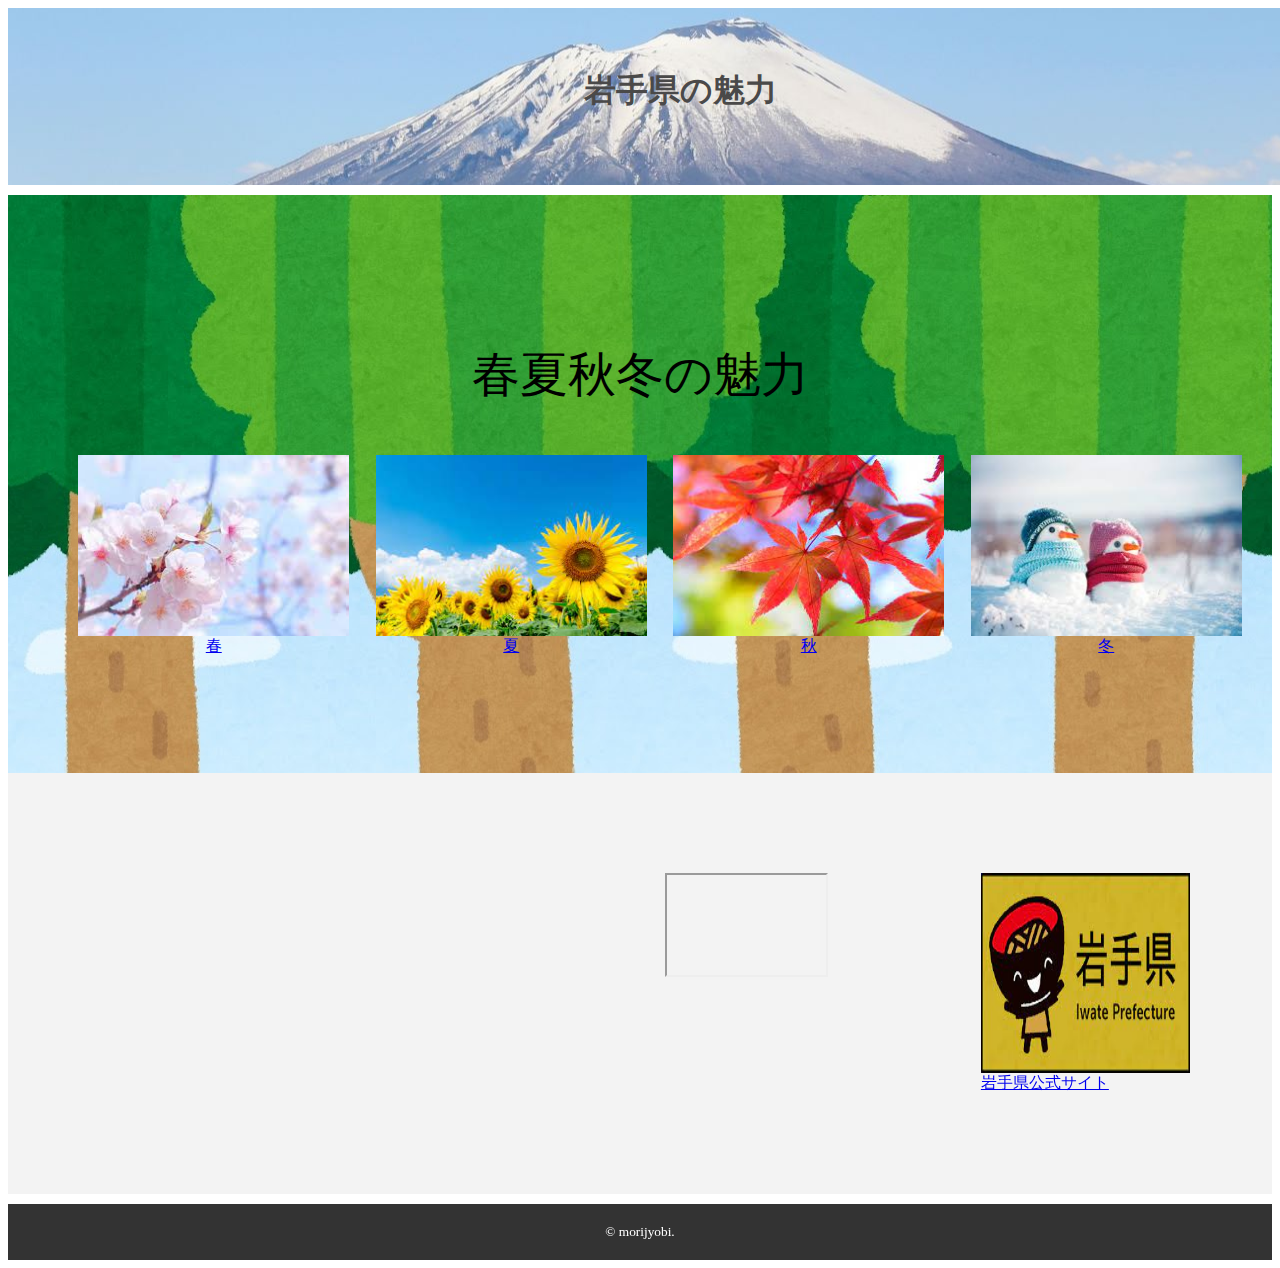
<file: index.html>
<!DOCTYPE html>
<html lang="ja">
<head>
    <meta charset="UTF-8">
    <meta http-equiv="X-UA-Compatible" content="IE=edge">
    <meta name="viewport" content="width=device-width, initial-scale=1.0">
    <title>岩手県の魅力</title>
    <link rel="stylesheet" type="text/css" href="css/home.css">
    <link href="https://cdn.jsdelivr.net/npm/bootstrap@5.0.2/dist/css/bootstrap.min.css" rel="stylesheet" integrity="sha384-EVSTQN3/azprG1Anm3QDgpJLIm9Nao0Yz1ztcQTwFspd3yD65VohhpuuCOmLASjC" crossorigin="anonymous">
    <link href="css/style.css" rel="stylesheet">
  </head>


<body>
    <header id="header">
      <h1>岩手県の魅力</h1>
      <!-- ハンバーガーメニュー部分 -->
      <div class="nav">
    
        <!-- ハンバーガーメニューの表示・非表示を切り替えるチェックボックス -->
        <input id="drawer_input" class="drawer_hidden" type="checkbox">
    
        <!-- ハンバーガーアイコン -->
        <label for="drawer_input" class="drawer_open"><span></span></label>
    
        <!-- メニュー -->
        <nav class="nav_content">
          <ul class="nav_list">
            <br>
            <br>
            <br>
            <br>
            <li><a href="index.html">ホーム</a></li>  
            <li><a href="article.html">春記事</a></li>
            <li><a href="article2.html">夏記事</a></li> 
            <li><a href="article3.html">秋記事</a></li> 
            <li><a href="article4.html">冬記事</a></li>  
            <li><a href="writer.html">ライター1</a></li>         
            <li><a href="writer2.html">ライター2</a></li>
            <li><a href="writer3.html">ライター3</a></li>
            <li><a href="writer4.html">ライター4</a></li> </ul>
        
          </nav>
   
      </div>
    </header>
    
      <main id="main">
       <nav>
        <section>
          <p> 春夏秋冬の魅力</p>
          <div class="flex-box">
            <div class="thumnail-left-box">
            </div>
            <ul class="thumnail-right-box flex-box">
          <li><img src="images/sakura.jpg"><a href="article.html">春</a></li>  
          <li><img src="images/natu.jpg"><a href="article2.html">夏</a></li>  
          <li><img src="images/aki.jpg"><a href="article3.html">秋</a></li>  
          <li><img src="images/yuki.jpg"><a href="article4.html">冬</a></li>
                 </ul>
        </section>
      </nav>
        <section>
          <div class="wrapper">
          <!-- <div class="map"> -->
         <iframe src="https://www.google.com/maps/embed?pb=!1m18!1m12!1m3!1d3069.7003332528016!2d141.13453431462727!3d39.70144120675465!2m3!1f0!2f0!3f0!3m2!1i1024!2i768!4f13.1!3m3!1m2!1s0x5f857633a9371ab5%3A0xe2098467afff7c95!2z55ub5bKh6aeF!5e0!3m2!1sja!2sjp!4v1674011599970!5m2!1sja!2sjp" style="border:0;" allowfullscreen="" loading="lazy" referrerpolicy="no-referrer-when-downgrade"></iframe>
          <div><iframe width="400" height="100"></iframe>
          </div>
          <div class="map">
        <iframe width="600" height="200" src="https://www.youtube.com/embed/fKVMS0LqmE8" title="YouTube video player" frameborder="0" allow="accelerometer; autoplay; clipboard-write; encrypted-media; gyroscope; picture-in-picture; web-share" allowfullscreen></iframe></div>
        
        <!-- </div> -->
      <div>
        <img  width="400" height="200"  src="images/iwatekousiki.jpg"><a href="https://www.pref.iwate.jp/">岩手県公式サイト</a></li>
        
      </div>  
      </section>
        </div>
      </main>

      <footer id="footer">
        <small>&copy; morijyobi.</small>
      </footer>

    <script src="https://cdn.jsdelivr.net/npm/bootstrap@5.0.2/dist/js/bootstrap.bundle.min.js"
    integrity="sha384-MrcW6ZMFYlzcLA8Nl+NtUVF0sA7MsXsP1UyJoMp4YLEuNSfAP+JcXn/tWtIaxVXM"
    crossorigin="anonymous"></script>
</body>
</html>
</file>
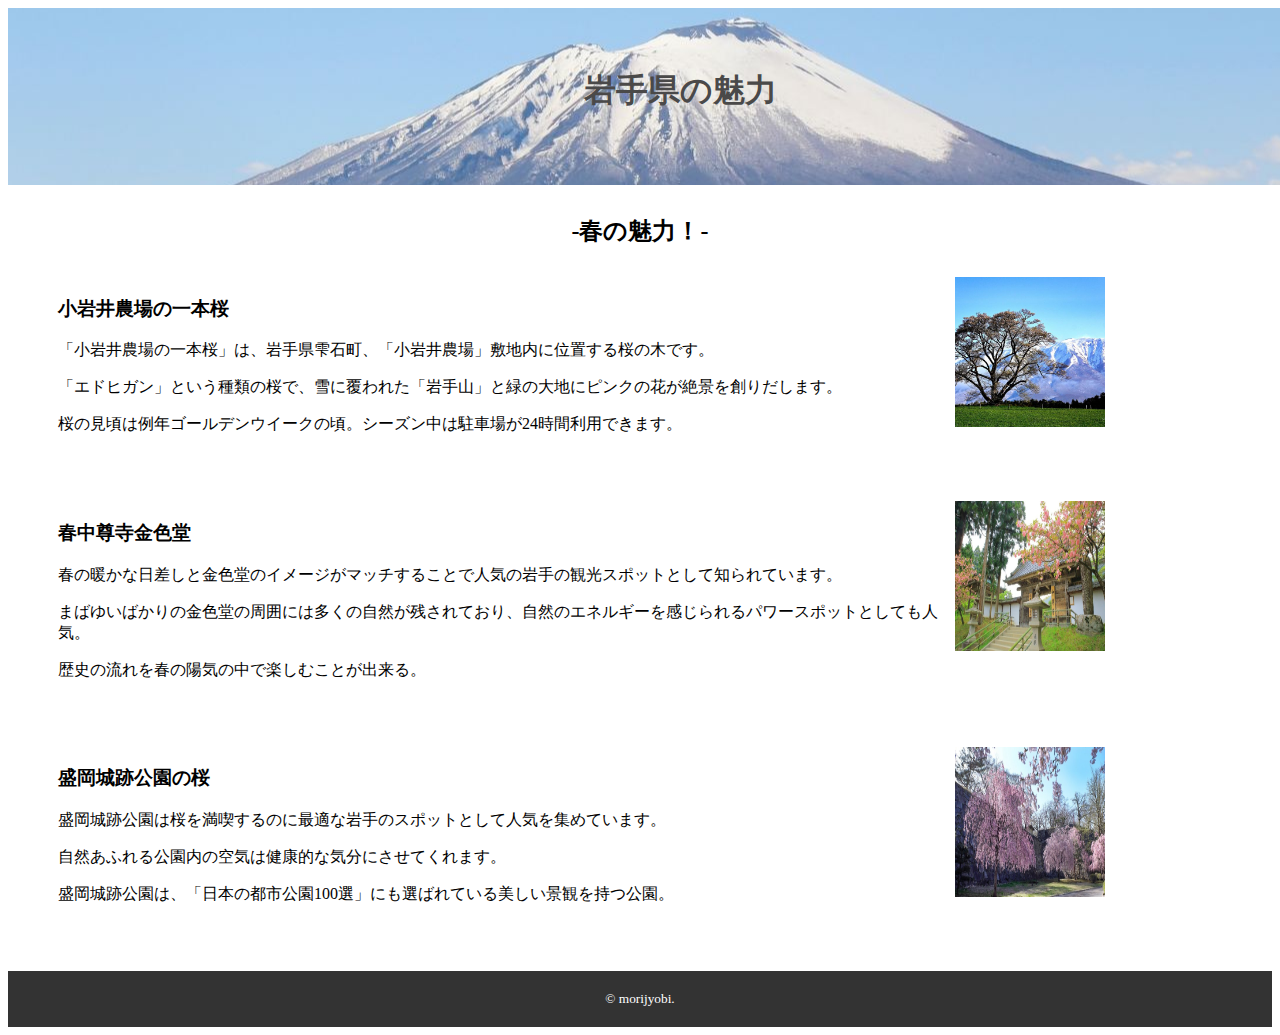
<file: article.html>
<!DOCTYPE html>
<html lang="ja">
<head>
    <meta charset="UTF-8">
    <meta http-equiv="X-UA-Compatible" content="IE=edge">
    <meta name="viewport" content="width=device-width, initial-scale=1.0">
    <title>岩手県の魅力</title>
    <link rel="stylesheet" type="text/css" href="css/style.css">
    <link href="https://cdn.jsdelivr.net/npm/bootstrap@5.0.2/dist/css/bootstrap.min.css" rel="stylesheet" integrity="sha384-EVSTQN3/azprG1Anm3QDgpJLIm9Nao0Yz1ztcQTwFspd3yD65VohhpuuCOmLASjC" crossorigin="anonymous">
    <link href="css/style.css" rel="stylesheet">
  </head>


<body>
    <header id="header">
      <h1>岩手県の魅力</h1>
      <!-- ハンバーガーメニュー部分 -->
      <div class="nav">
    
        <!-- ハンバーガーメニューの表示・非表示を切り替えるチェックボックス -->
        <input id="drawer_input" class="drawer_hidden" type="checkbox">
    
        <!-- ハンバーガーアイコン -->
        <label for="drawer_input" class="drawer_open"><span></span></label>
    
        <!-- メニュー -->
        <nav class="nav_content">
          <ul class="nav_list">
            <br>
            <br>
            <br>
            <br>
            <li><a href="index.html">ホーム</a></li>  
            <li><a href="article.html">春記事</a></li>
            <li><a href="article2.html">夏記事</a></li> 
            <li><a href="article3.html">秋記事</a></li> 
            <li><a href="article4.html">冬記事</a></li>  
            <li><a href="writer.html">ライター1</a></li>  
            <li><a href="writer2.html">ライター2</a></li>
            <li><a href="writer3.html">ライター3</a></li>
            <li><a href="writer4.html">ライター4</a></li></ul>
        </nav>
   
      </div>
    </header>
    
      <main id="main">
          <h2>-春の魅力！-</h2>

          <div class="contents wrapper">
            <article>
              <h3>小岩井農場の一本桜</h3>
              <p>「小岩井農場の一本桜」は、岩手県雫石町、「小岩井農場」敷地内に位置する桜の木です。</p>
              <p>「エドヒガン」という種類の桜で、雪に覆われた「岩手山」と緑の大地にピンクの花が絶景を創りだします。</p>
              <p>桜の見頃は例年ゴールデンウイークの頃。シーズン中は駐車場が24時間利用できます。</p>
            </article>
            <aside>
              <img src="images/haru1.jpg" height="150" width="150">
            </aside>
          </div>
          <div class="contents wrapper">
            <article>
              <h3>春中尊寺金色堂</h3>
              <p>春の暖かな日差しと金色堂のイメージがマッチすることで人気の岩手の観光スポットとして知られています。</p>
              <p>まばゆいばかりの金色堂の周囲には多くの自然が残されており、自然のエネルギーを感じられるパワースポットとしても人気。</p>
              <p>歴史の流れを春の陽気の中で楽しむことが出来る。</p>
            </article>
            <aside>
              <img src="images/harutera.webp" height="150" width="150">
            </aside>
          </div>
          <div class="contents wrapper">
            <article>
              <h3>盛岡城跡公園の桜</h3>
              <p>盛岡城跡公園は桜を満喫するのに最適な岩手のスポットとして人気を集めています。</p>
              <p>自然あふれる公園内の空気は健康的な気分にさせてくれます。</p>
              <p>盛岡城跡公園は、「日本の都市公園100選」にも選ばれている美しい景観を持つ公園。</p>
            </article>
            <aside>
              <img src="images/harusiro.jpg" height="150" width="150">
            </aside>
          </div>
      </main>

      <footer id="footer">
        <small>&copy; morijyobi.</small>
      </footer>

    <script src="https://cdn.jsdelivr.net/npm/bootstrap@5.0.2/dist/js/bootstrap.bundle.min.js"
    integrity="sha384-MrcW6ZMFYlzcLA8Nl+NtUVF0sA7MsXsP1UyJoMp4YLEuNSfAP+JcXn/tWtIaxVXM"
    crossorigin="anonymous"></script>
</body>
</html>
</file>
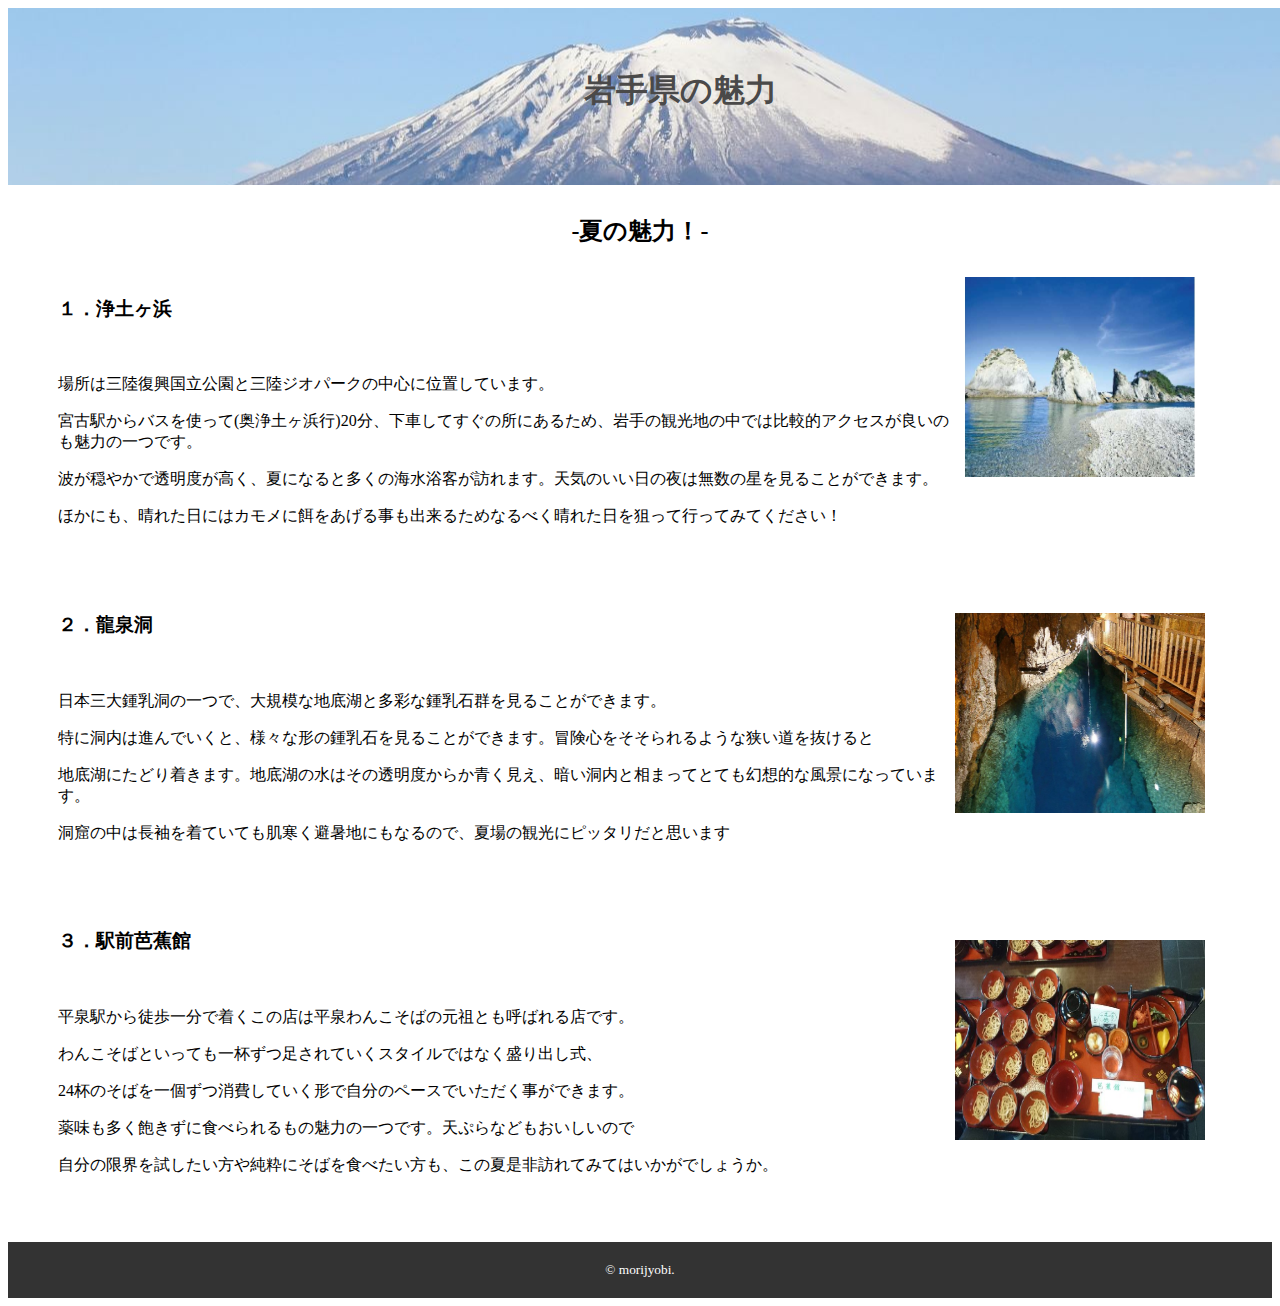
<file: article2.html>
<!DOCTYPE html>
<html lang="ja">
<head>
    <meta charset="UTF-8">
    <meta http-equiv="X-UA-Compatible" content="IE=edge">
    <meta name="viewport" content="width=device-width, initial-scale=1.0">
    <title>岩手県の魅力</title>
    <link rel="stylesheet" type="text/css" href="css/style.css">
    <link href="https://cdn.jsdelivr.net/npm/bootstrap@5.0.2/dist/css/bootstrap.min.css" rel="stylesheet" integrity="sha384-EVSTQN3/azprG1Anm3QDgpJLIm9Nao0Yz1ztcQTwFspd3yD65VohhpuuCOmLASjC" crossorigin="anonymous">
    <link href="css/style.css" rel="stylesheet">
  </head>


<body>
    <header id="header">
      <h1>岩手県の魅力</h1>
      <!-- ハンバーガーメニュー部分 -->
      <div class="nav">
    
        <!-- ハンバーガーメニューの表示・非表示を切り替えるチェックボックス -->
        <input id="drawer_input" class="drawer_hidden" type="checkbox">
    
        <!-- ハンバーガーアイコン -->
        <label for="drawer_input" class="drawer_open"><span></span></label>
    
        <!-- メニュー -->
        <nav class="nav_content">
        <ul class="nav_list">
        <br>
        <br>
        <br>
        <br>
        <li><a href="index.html">ホーム</a></li>  
        <li><a href="article.html">春記事</a></li>
        <li><a href="article2.html">夏記事</a></li> 
        <li><a href="article3.html">秋記事</a></li> 
        <li><a href="article4.html">冬記事</a></li>  
        <li><a href="writer.html">ライター1</a></li>  
        <li><a href="writer2.html">ライター2</a></li>
        <li><a href="writer3.html">ライター3</a></li>
        <li><a href="writer4.html">ライター4</a></li></ul>
        </nav>
   
      </div>
    </header>
    
      <main id="main">
          <h2>-夏の魅力！-</h2>

          <div class="contents wrapper">
            <article>
              <h3>１．浄土ヶ浜 </h3><br>
              <p>場所は三陸復興国立公園と三陸ジオパークの中心に位置しています。</p>
              <p>宮古駅からバスを使って(奥浄土ヶ浜行)20分、下車してすぐの所にあるため、岩手の観光地の中では比較的アクセスが良いのも魅力の一つです。</p>
              <p>波が穏やかで透明度が高く、夏になると多くの海水浴客が訪れます。天気のいい日の夜は無数の星を見ることができます。</p>
              <p>ほかにも、晴れた日にはカモメに餌をあげる事も出来るためなるべく晴れた日を狙って行ってみてください！</p>
            </article>
            <aside>
              <img src="images/jyoudo.jpg" height="200" width="250">
            </aside>
          </div>
          <div class="contents wrapper">
            <article>
              <h3>２．龍泉洞</h3><br>
              <p>日本三大鍾乳洞の一つで、大規模な地底湖と多彩な鍾乳石群を見ることができます。</p>
              <p>特に洞内は進んでいくと、様々な形の鍾乳石を見ることができます。冒険心をそそられるような狭い道を抜けると</p>
              <p>地底湖にたどり着きます。地底湖の水はその透明度からか青く見え、暗い洞内と相まってとても幻想的な風景になっています。</p>
              <p>洞窟の中は長袖を着ていても肌寒く避暑地にもなるので、夏場の観光にピッタリだと思います</p>
            </article>
            <aside>
              <img src="images/ryuusen.jpg" height="200" width="250" vspace="20">
            </aside>
          </div>
          <div class="contents wrapper">
            <article>
              <h3>３．駅前芭蕉館</h3><br>
              <p>平泉駅から徒歩一分で着くこの店は平泉わんこそばの元祖とも呼ばれる店です。</p>
              <p>わんこそばといっても一杯ずつ足されていくスタイルではなく盛り出し式、</p>
              <p>24杯のそばを一個ずつ消費していく形で自分のペースでいただく事ができます。</p>
              <p>薬味も多く飽きずに食べられるもの魅力の一つです。天ぷらなどもおいしいので</p>
               <p> 自分の限界を試したい方や純粋にそばを食べたい方も、この夏是非訪れてみてはいかがでしょうか。</p>
            </article>
            <aside>
              <img src="images/basyoukan.jpg" height="200" width="250" vspace="30">
            </aside>
          </div>
      </main>

      <footer id="footer">
        <small>&copy; morijyobi.</small>
      </footer>

    <script src="https://cdn.jsdelivr.net/npm/bootstrap@5.0.2/dist/js/bootstrap.bundle.min.js"
    integrity="sha384-MrcW6ZMFYlzcLA8Nl+NtUVF0sA7MsXsP1UyJoMp4YLEuNSfAP+JcXn/tWtIaxVXM"
    crossorigin="anonymous"></script>
</body>
</html>
</file>
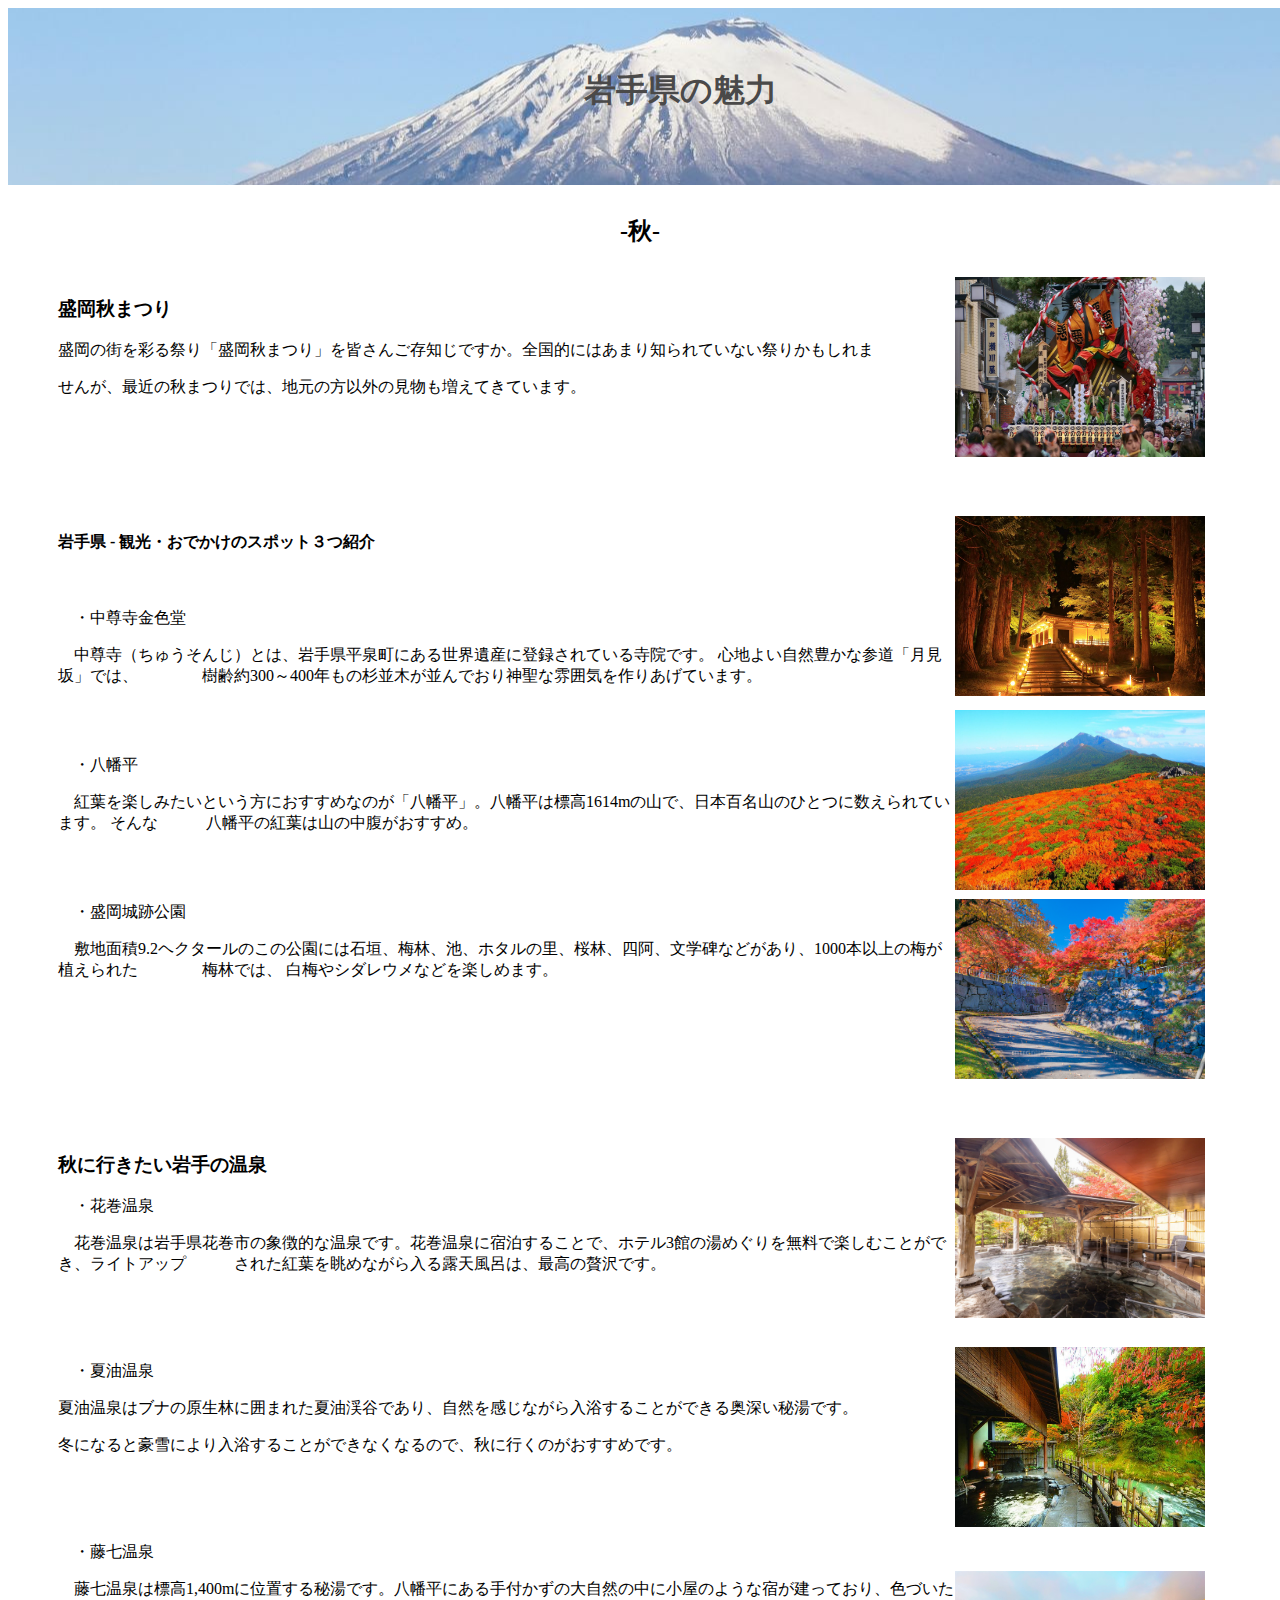
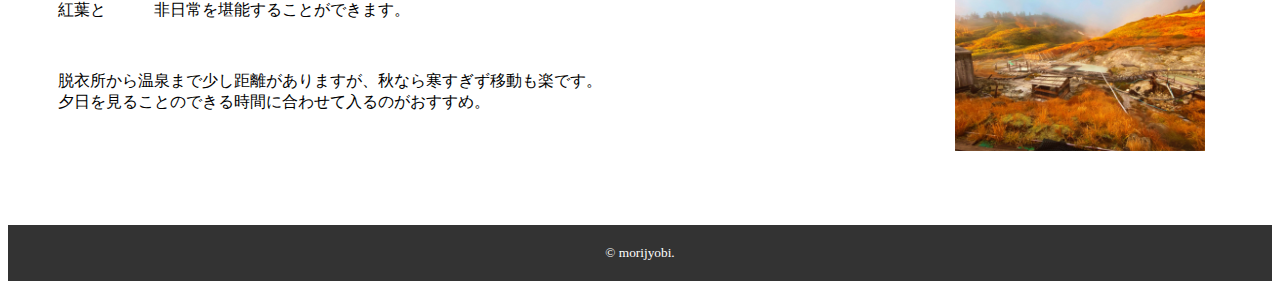
<file: article3.html>
<!DOCTYPE html>
<html lang="ja">
<head>
    <meta charset="UTF-8">
    <meta http-equiv="X-UA-Compatible" content="IE=edge">
    <meta name="viewport" content="width=device-width, initial-scale=1.0">
    <title>岩手県の魅力</title>
    <link rel="stylesheet" type="text/css" href="css/style.css">
    <link href="https://cdn.jsdelivr.net/npm/bootstrap@5.0.2/dist/css/bootstrap.min.css" rel="stylesheet" integrity="sha384-EVSTQN3/azprG1Anm3QDgpJLIm9Nao0Yz1ztcQTwFspd3yD65VohhpuuCOmLASjC" crossorigin="anonymous">
    <link href="css/style.css" rel="stylesheet">
  </head>


<body>
    <header id="header">
      <h1>岩手県の魅力</h1>
      <!-- ハンバーガーメニュー部分 -->
      <div class="nav">
    
        <!-- ハンバーガーメニューの表示・非表示を切り替えるチェックボックス -->
        <input id="drawer_input" class="drawer_hidden" type="checkbox">
    
        <!-- ハンバーガーアイコン -->
        <label for="drawer_input" class="drawer_open"><span></span></label>
    
        <!-- メニュー -->
        <nav class="nav_content">
          <ul class="nav_list">
          <br>
          <br>
          <br>
          <br>
          <li><a href="index.html">ホーム</a></li>  
          <li><a href="article.html">春記事</a></li>
          <li><a href="article2.html">夏記事</a></li> 
          <li><a href="article3.html">秋記事</a></li> 
          <li><a href="article4.html">冬記事</a></li>  
          <li><a href="writer.html">ライター1</a></li>  
          <li><a href="writer2.html">ライター2</a></li>
          <li><a href="writer3.html">ライター3</a></li>
          <li><a href="writer4.html">ライター4</a></li></ul>
        </nav>
   
      </div>
    </header>
    
      <main id="main">
          <h2>-秋-</h2>

          <div class="contents wrapper">
            <article>
              <h3>盛岡秋まつり</h3>
              <p>盛岡の街を彩る祭り「盛岡秋まつり」を皆さんご存知じですか。全国的にはあまり知られていない祭りかもしれま</p>
              <p>せんが、最近の秋まつりでは、地元の方以外の見物も増えてきています。</p>
              <p></p>
            </article>
            <aside>
              <img src="images/akimatu.jpg" height="180" width="250">
            </aside>
          </div>
          <div class="contents wrapper">
            <article>
              <h4>岩手県 - 観光・おでかけのスポット３つ紹介</h4>
              <br>
              <p>　・中尊寺金色堂</p>
              <p>　中尊寺（ちゅうそんじ）とは、岩手県平泉町にある世界遺産に登録されている寺院です。
                心地よい自然豊かな参道「月見坂」では、　　　　樹齢約300～400年もの杉並木が並んでおり神聖な雰囲気を作りあげています。</p>
                <br>
                <br>
              <p>　・八幡平</p>
              <p>　紅葉を楽しみたいという方におすすめなのが「八幡平」。八幡平は標高1614mの山で、日本百名山のひとつに数えられています。
                そんな　　　八幡平の紅葉は山の中腹がおすすめ。</p>
                <br>
                <br>
                <p>　・盛岡城跡公園</p>
                <p>　敷地面積9.2ヘクタールのこの公園には石垣、梅林、池、ホタルの里、桜林、四阿、文学碑などがあり、1000本以上の梅が植えられた　　　　梅林では、
                  白梅やシダレウメなどを楽しめます。</p>

              
            </article>
            <aside>
              <img src="images/tyuusonn.jpg" height="180" width="250" vspace="5">
              <br>
              <img src="images/hatimann.jpg" height="180" width="250" vspace="5">
              <br>
              <img src="images/jouato.jpg" height="180" width="250">
             
            </aside>
          </div>
          <div class="contents wrapper">
            <article>
              <h3>秋に行きたい岩手の温泉</h3>
              <p>　・花巻温泉</p>
              <p>　花巻温泉は岩手県花巻市の象徴的な温泉です。花巻温泉に宿泊することで、ホテル3館の湯めぐりを無料で楽しむことができ、ライトアップ　　　された紅葉を眺めながら入る露天風呂は、最高の贅沢です。</p>
              <br>
              <br>
              <br>
              <p>　・夏油温泉</p>
              <p>夏油温泉はブナの原生林に囲まれた夏油渓谷であり、自然を感じながら入浴することができる奥深い秘湯です。</p>
              <p>冬になると豪雪により入浴することができなくなるので、秋に行くのがおすすめです。</p>
              <br>
              <br>
              <br>
              <p>　・藤七温泉</p>
              <p>　藤七温泉は標高1,400mに位置する秘湯です。八幡平にある手付かずの大自然の中に小屋のような宿が建っており、色づいた紅葉と　　　非日常を堪能することができます。</p>
                <br>
                <p>脱衣所から温泉まで少し距離がありますが、秋なら寒すぎず移動も楽です。
                  <br>
                夕日を見ることのできる時間に合わせて入るのがおすすめ。</p>
              </p>
            </article>
            <aside>
              <img src="images/hanamaki.jpg" height="180" width="250" vspace="5">
              <br>
              <img src="images/abura.jpg" height="180" width="250" vspace="20">
              <br>
              <img src="images/huzi.jpg" height="180" width="250" vspace="20">
            </aside>
          </div>
      </main>

      <footer id="footer">
        <small>&copy; morijyobi.</small>
      </footer>

    <script src="https://cdn.jsdelivr.net/npm/bootstrap@5.0.2/dist/js/bootstrap.bundle.min.js"
    integrity="sha384-MrcW6ZMFYlzcLA8Nl+NtUVF0sA7MsXsP1UyJoMp4YLEuNSfAP+JcXn/tWtIaxVXM"
    crossorigin="anonymous"></script>
</body>
</html>
</file>
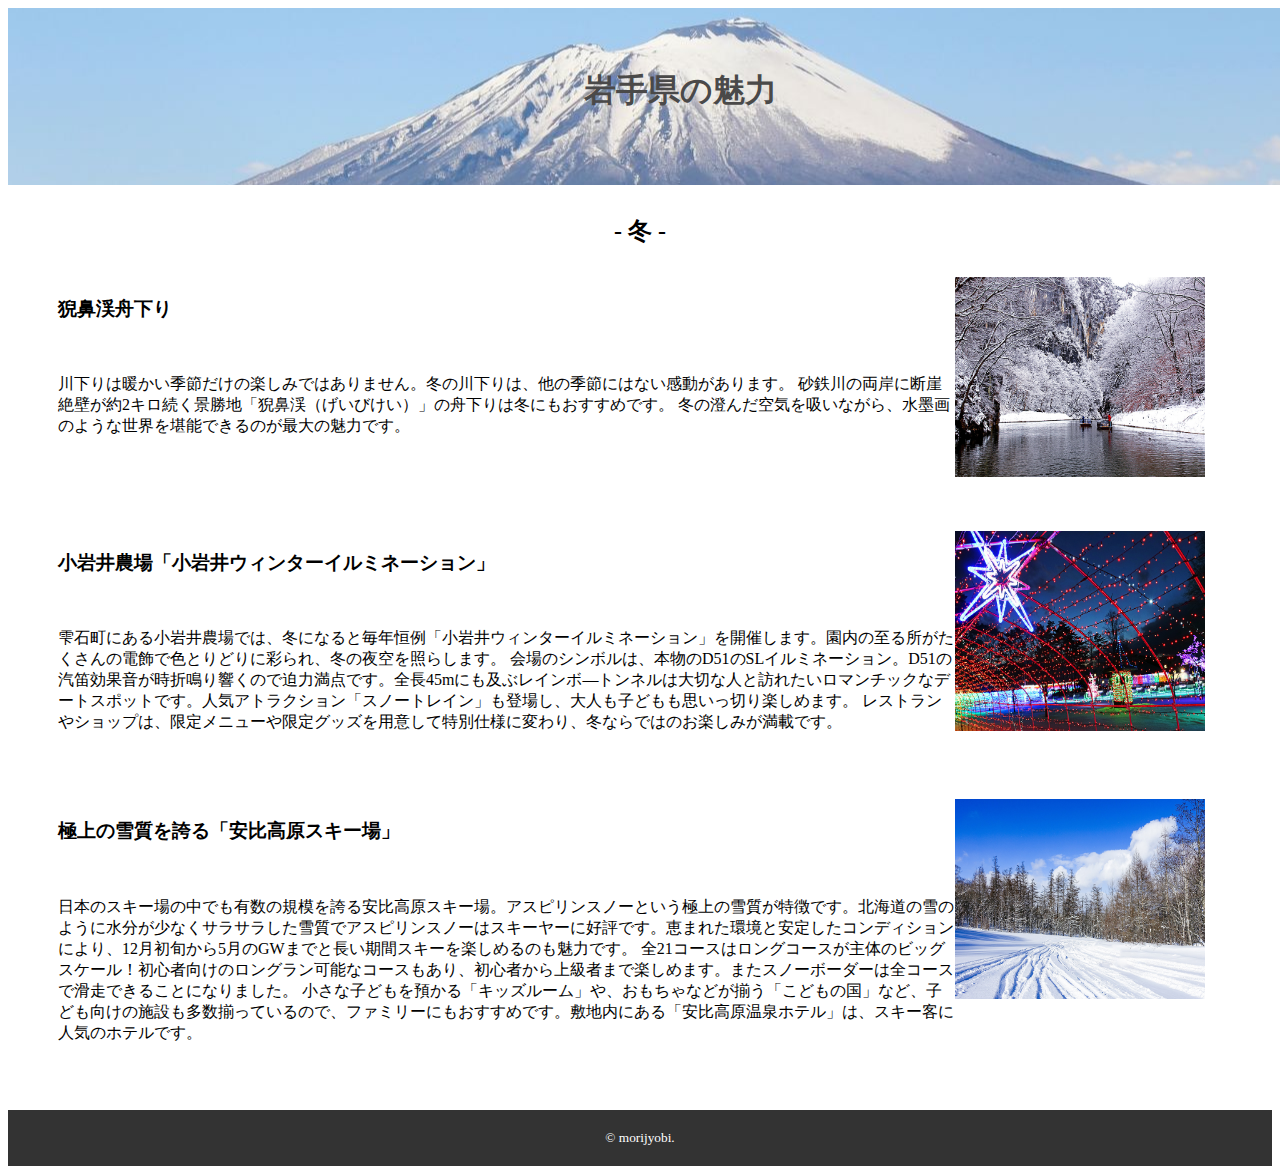
<file: article4.html>
<!DOCTYPE html>
<html lang="ja">
<head>
    <meta charset="UTF-8">
    <meta http-equiv="X-UA-Compatible" content="IE=edge">
    <meta name="viewport" content="width=device-width, initial-scale=1.0">
    <title>岩手県の魅力</title>
    <link rel="stylesheet" type="text/css" href="css/style.css">
    <link href="https://cdn.jsdelivr.net/npm/bootstrap@5.0.2/dist/css/bootstrap.min.css" rel="stylesheet" integrity="sha384-EVSTQN3/azprG1Anm3QDgpJLIm9Nao0Yz1ztcQTwFspd3yD65VohhpuuCOmLASjC" crossorigin="anonymous">
    <link href="css/style.css" rel="stylesheet">
  </head>


<body>
    <header id="header">
      <h1>岩手県の魅力</h1>
      <!-- ハンバーガーメニュー部分 -->
      <div class="nav">
    
        <!-- ハンバーガーメニューの表示・非表示を切り替えるチェックボックス -->
        <input id="drawer_input" class="drawer_hidden" type="checkbox">
    
        <!-- ハンバーガーアイコン -->
        <label for="drawer_input" class="drawer_open"><span></span></label>
    
        <!-- メニュー -->
        <nav class="nav_content">
          <ul class="nav_list">
            <br>
            <br>
            <br>
            <br>
            <li><a href="index.html">ホーム</a></li>  
            <li><a href="article.html">春記事</a></li>
            <li><a href="article2.html">夏記事</a></li> 
            <li><a href="article3.html">秋記事</a></li> 
            <li><a href="article4.html">冬記事</a></li>  
            <li><a href="writer.html">ライター1</a></li>         
            <li><a href="writer2.html">ライター2</a></li>
            <li><a href="writer3.html">ライター3</a></li>
            <li><a href="writer4.html">ライター4</a></li> </ul>
        </nav>
   
      </div>
    </header>
    
      <main id="main">
          <h2>- 冬 -</h2>

          <div class="contents wrapper">
            <article>
              <h3>猊鼻渓舟下り</h3><br>
              <p>川下りは暖かい季節だけの楽しみではありません。冬の川下りは、他の季節にはない感動があります。
                砂鉄川の両岸に断崖絶壁が約2キロ続く景勝地「猊鼻渓（げいびけい）」の舟下りは冬にもおすすめです。
                冬の澄んだ空気を吸いながら、水墨画のような世界を堪能できるのが最大の魅力です。</p>
            </article>
            <aside>
              <img src="images/fuyu1.jpg" height="200" width="250">
            </aside>
          </div>
          <div class="contents wrapper">
            <article>
              <h3>小岩井農場「小岩井ウィンターイルミネーション」</h3><br>
              <p>雫石町にある小岩井農場では、冬になると毎年恒例「小岩井ウィンターイルミネーション」を開催します。園内の至る所がたくさんの電飾で色とりどりに彩られ、冬の夜空を照らします。

                会場のシンボルは、本物のD51のSLイルミネーション。D51の汽笛効果音が時折鳴り響くので迫力満点です。全長45mにも及ぶレインボ―トンネルは大切な人と訪れたいロマンチックなデートスポットです。人気アトラクション「スノートレイン」も登場し、大人も子どもも思いっ切り楽しめます。
                
                レストランやショップは、限定メニューや限定グッズを用意して特別仕様に変わり、冬ならではのお楽しみが満載です。</p>
            </article>
            <aside>
              <img src="images/fuyu2.jpg" height="200" width="250">
            </aside>
          </div>
          <div class="contents wrapper">
            <article>
              <h3>極上の雪質を誇る「安比高原スキー場」</h3><br>
              <p>日本のスキー場の中でも有数の規模を誇る安比高原スキー場。アスピリンスノーという極上の雪質が特徴です。北海道の雪のように水分が少なくサラサラした雪質でアスピリンスノーはスキーヤーに好評です。恵まれた環境と安定したコンディションにより、12月初旬から5月のGWまでと長い期間スキーを楽しめるのも魅力です。

                全21コースはロングコースが主体のビッグスケール！初心者向けのロングラン可能なコースもあり、初心者から上級者まで楽しめます。またスノーボーダーは全コースで滑走できることになりました。
                
                小さな子どもを預かる「キッズルーム」や、おもちゃなどが揃う「こどもの国」など、子ども向けの施設も多数揃っているので、ファミリーにもおすすめです。敷地内にある「安比高原温泉ホテル」は、スキー客に人気のホテルです。</p>
            </article>
            <aside>
              <img src="images/fuyu3.jpg" height="200" width="250">
            </aside>
          </div>
      </main>

      <footer id="footer">
        <small>&copy; morijyobi.</small>
      </footer>

    <script src="https://cdn.jsdelivr.net/npm/bootstrap@5.0.2/dist/js/bootstrap.bundle.min.js"
    integrity="sha384-MrcW6ZMFYlzcLA8Nl+NtUVF0sA7MsXsP1UyJoMp4YLEuNSfAP+JcXn/tWtIaxVXM"
    crossorigin="anonymous"></script>
</body>
</html>
</file>
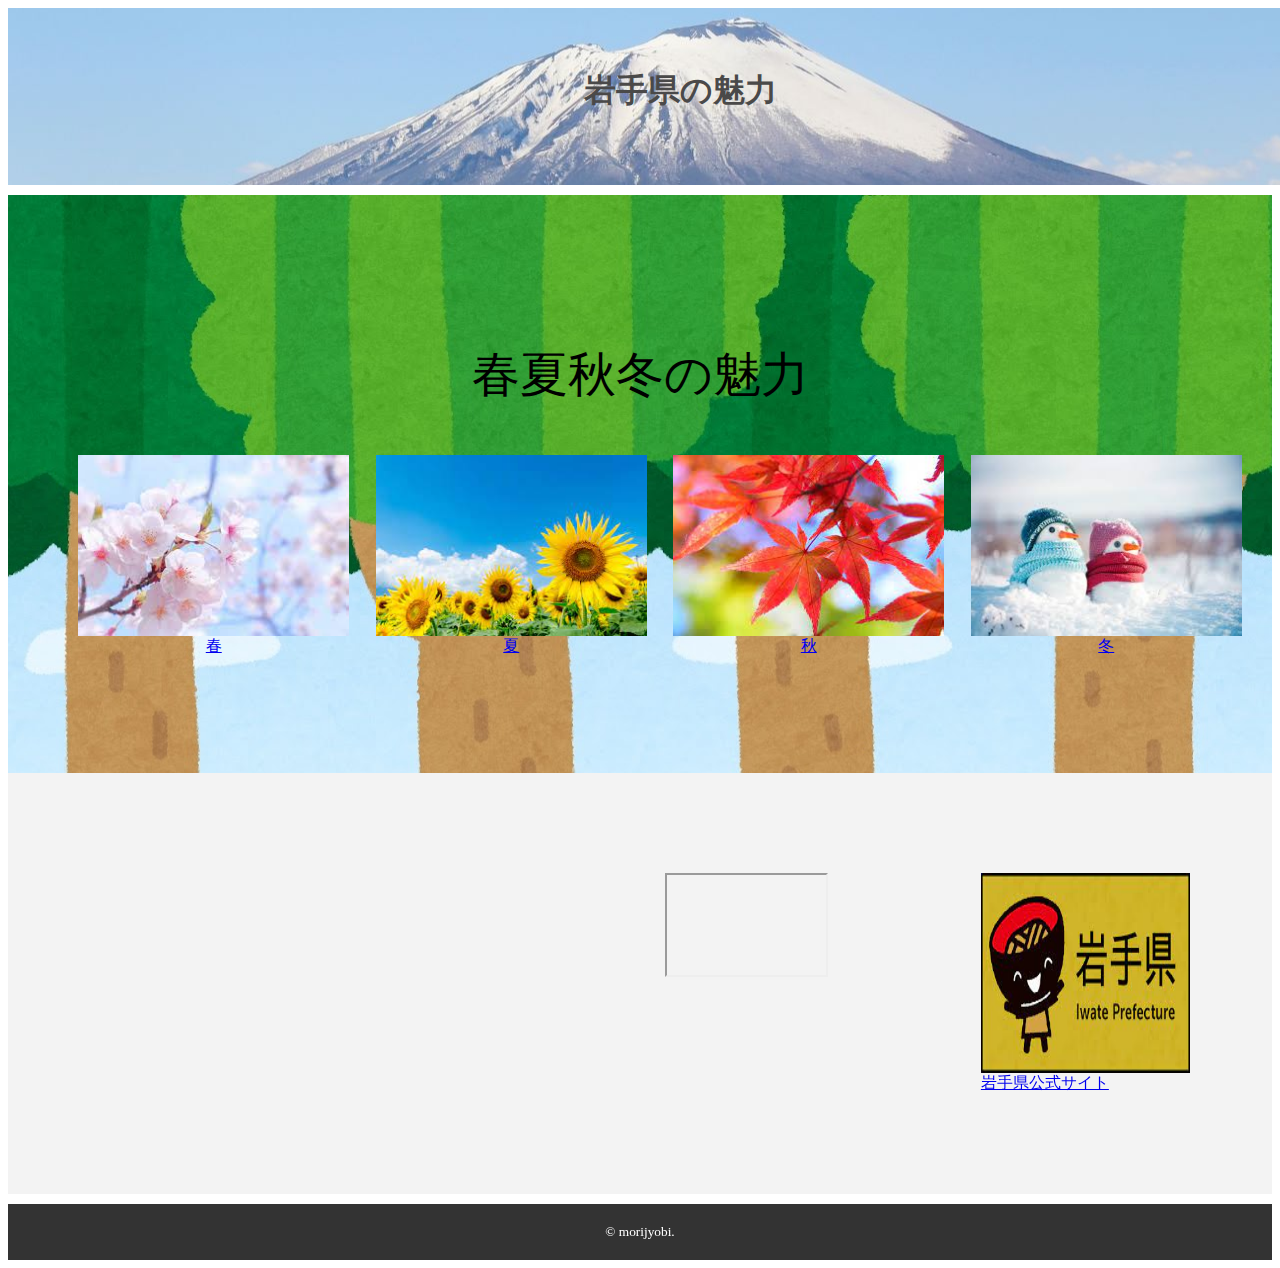
<file: home.html>
<!DOCTYPE html>
<html lang="ja">
<head>
    <meta charset="UTF-8">
    <meta http-equiv="X-UA-Compatible" content="IE=edge">
    <meta name="viewport" content="width=device-width, initial-scale=1.0">
    <title>岩手県の魅力</title>
    <link rel="stylesheet" type="text/css" href="css/home.css">
    <link href="https://cdn.jsdelivr.net/npm/bootstrap@5.0.2/dist/css/bootstrap.min.css" rel="stylesheet" integrity="sha384-EVSTQN3/azprG1Anm3QDgpJLIm9Nao0Yz1ztcQTwFspd3yD65VohhpuuCOmLASjC" crossorigin="anonymous">
    <link href="css/style.css" rel="stylesheet">
  </head>


<body>
    <header id="header">
      <h1>岩手県の魅力</h1>
      <!-- ハンバーガーメニュー部分 -->
      <div class="nav">
    
        <!-- ハンバーガーメニューの表示・非表示を切り替えるチェックボックス -->
        <input id="drawer_input" class="drawer_hidden" type="checkbox">
    
        <!-- ハンバーガーアイコン -->
        <label for="drawer_input" class="drawer_open"><span></span></label>
    
        <!-- メニュー -->
        <nav class="nav_content">
          <ul class="nav_list">
            <br>
            <br>
            <br>
            <br>
            <li><a href="home.html">ホーム</a></li>  
            <li><a href="article.html">春記事</a></li>
            <li><a href="article2.html">夏記事</a></li> 
            <li><a href="article3.html">秋記事</a></li> 
            <li><a href="article4.html">冬記事</a></li>  
            <li><a href="writer.html">ライター1</a></li>         
            <li><a href="writer2.html">ライター2</a></li>
            <li><a href="writer3.html">ライター3</a></li>
            <li><a href="writer4.html">ライター4</a></li> </ul>
        
          </nav>
   
      </div>
    </header>
    
      <main id="main">
       <nav>
        <section>
          <p> 春夏秋冬の魅力</p>
          <div class="flex-box">
            <div class="thumnail-left-box">
            </div>
            <ul class="thumnail-right-box flex-box">
          <li><img src="images/sakura.jpg"><a href="article.html">春</a></li>  
          <li><img src="images/natu.jpg"><a href="article2.html">夏</a></li>  
          <li><img src="images/aki.jpg"><a href="article3.html">秋</a></li>  
          <li><img src="images/yuki.jpg"><a href="article4.html">冬</a></li>
                 </ul>
        </section>
      </nav>
        <section>
          <div class="wrapper">
          <!-- <div class="map"> -->
         <iframe src="https://www.google.com/maps/embed?pb=!1m18!1m12!1m3!1d3069.7003332528016!2d141.13453431462727!3d39.70144120675465!2m3!1f0!2f0!3f0!3m2!1i1024!2i768!4f13.1!3m3!1m2!1s0x5f857633a9371ab5%3A0xe2098467afff7c95!2z55ub5bKh6aeF!5e0!3m2!1sja!2sjp!4v1674011599970!5m2!1sja!2sjp" style="border:0;" allowfullscreen="" loading="lazy" referrerpolicy="no-referrer-when-downgrade"></iframe>
          <div><iframe width="400" height="100"></iframe>
          </div>
          <div class="map">
        <iframe width="600" height="200" src="https://www.youtube.com/embed/fKVMS0LqmE8" title="YouTube video player" frameborder="0" allow="accelerometer; autoplay; clipboard-write; encrypted-media; gyroscope; picture-in-picture; web-share" allowfullscreen></iframe></div>
        
        <!-- </div> -->
      <div>
        <img  width="400" height="200"  src="images/iwatekousiki.jpg"><a href="https://www.pref.iwate.jp/">岩手県公式サイト</a></li>
        
      </div>  
      </section>
        </div>
      </main>

      <footer id="footer">
        <small>&copy; morijyobi.</small>
      </footer>

    <script src="https://cdn.jsdelivr.net/npm/bootstrap@5.0.2/dist/js/bootstrap.bundle.min.js"
    integrity="sha384-MrcW6ZMFYlzcLA8Nl+NtUVF0sA7MsXsP1UyJoMp4YLEuNSfAP+JcXn/tWtIaxVXM"
    crossorigin="anonymous"></script>
</body>
</html>
</file>
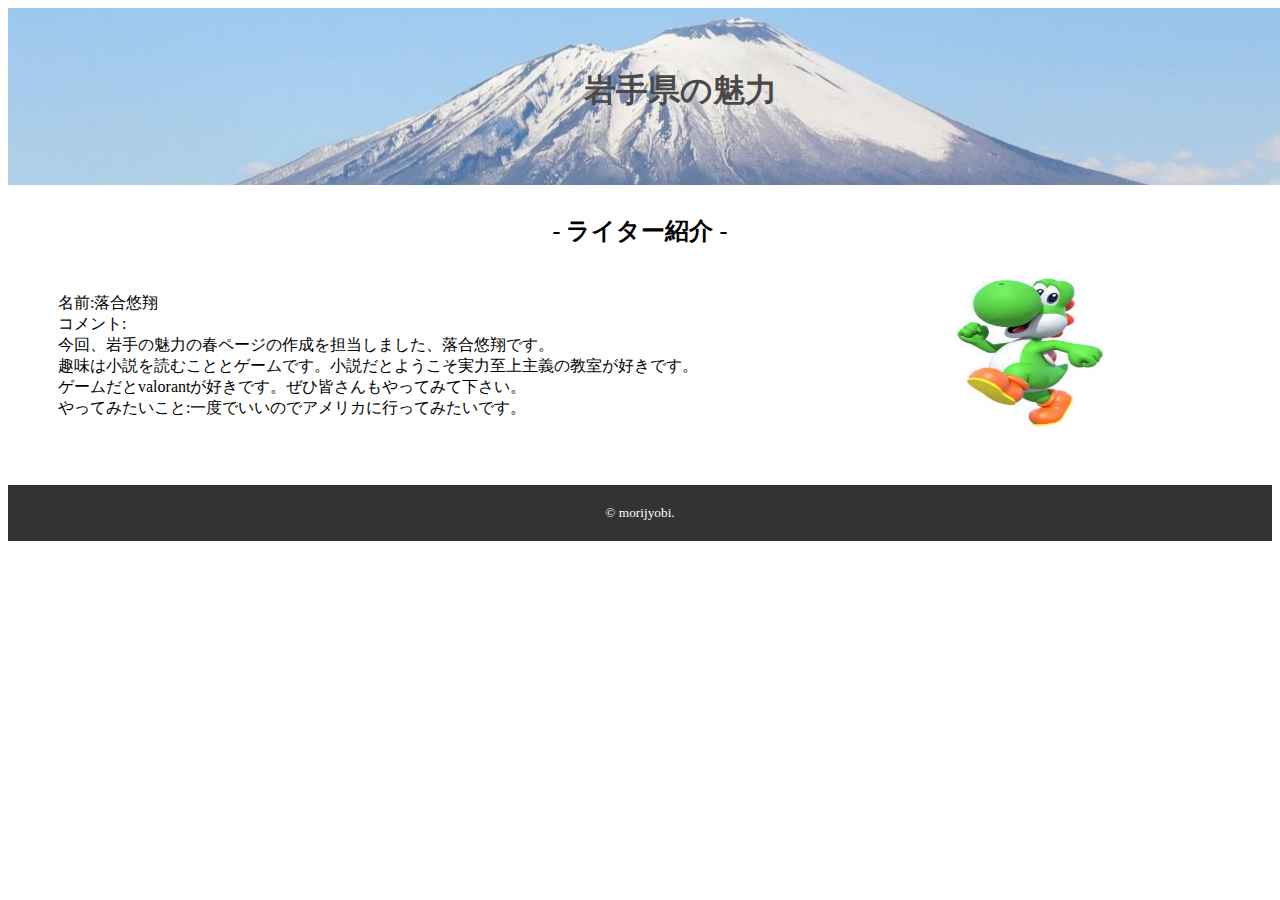
<file: writer.html>
<!DOCTYPE html>
<html lang="ja">
<head>
    <meta charset="UTF-8">
    <meta http-equiv="X-UA-Compatible" content="IE=edge">
    <meta name="viewport" content="width=device-width, initial-scale=1.0">
    <title>岩手県の魅力</title>
    <link rel="stylesheet" type="text/css" href="css/style.css">
    <link href="https://cdn.jsdelivr.net/npm/bootstrap@5.0.2/dist/css/bootstrap.min.css" rel="stylesheet" integrity="sha384-EVSTQN3/azprG1Anm3QDgpJLIm9Nao0Yz1ztcQTwFspd3yD65VohhpuuCOmLASjC" crossorigin="anonymous">
    <link href="css/style.css" rel="stylesheet">
  </head>


<body>
    <header id="header">
      <h1>岩手県の魅力</h1>
      <!-- ハンバーガーメニュー部分 -->
      <div class="nav">
    
        <!-- ハンバーガーメニューの表示・非表示を切り替えるチェックボックス -->
        <input id="drawer_input" class="drawer_hidden" type="checkbox">
    
        <!-- ハンバーガーアイコン -->
        <label for="drawer_input" class="drawer_open"><span></span></label>
    
        <!-- メニュー -->
        <nav class="nav_content">
          <ul class="nav_list">
            <br>
            <br>
            <br>
            <br>
            <li><a href="index.html">ホーム</a></li>  
            <li><a href="article.html">春記事</a></li>
            <li><a href="article2.html">夏記事</a></li> 
            <li><a href="article3.html">秋記事</a></li> 
            <li><a href="article4.html">冬記事</a></li>  
            <li><a href="writer.html">ライター1</a></li>         
            <li><a href="writer2.html">ライター2</a></li>
            <li><a href="writer3.html">ライター3</a></li>
            <li><a href="writer4.html">ライター4</a></li> </ul>
        </nav>
   
      </div>
    </header>
    
      <main id="main">
          <h2>- ライター紹介 -</h2>

          <div class="contents wrapper">
            <article>
              <p>名前:落合悠翔<br>
                コメント:<br>
                今回、岩手の魅力の春ページの作成を担当しました、落合悠翔です。 <br>
                趣味は小説を読むこととゲームです。小説だとようこそ実力至上主義の教室が好きです。 <br>
                ゲームだとvalorantが好きです。ぜひ皆さんもやってみて下さい。<br>
                やってみたいこと:一度でいいのでアメリカに行ってみたいです。<br>
            </p>
            </article>
            <aside>
              <img src="images/yossi.jpg" height="150" width="150">
            </aside>
          </div>
      </main>

      <footer id="footer">
        <small>&copy; morijyobi.</small>
      </footer>

    <script src="https://cdn.jsdelivr.net/npm/bootstrap@5.0.2/dist/js/bootstrap.bundle.min.js"
    integrity="sha384-MrcW6ZMFYlzcLA8Nl+NtUVF0sA7MsXsP1UyJoMp4YLEuNSfAP+JcXn/tWtIaxVXM"
    crossorigin="anonymous"></script>
</body>
</html>
</file>
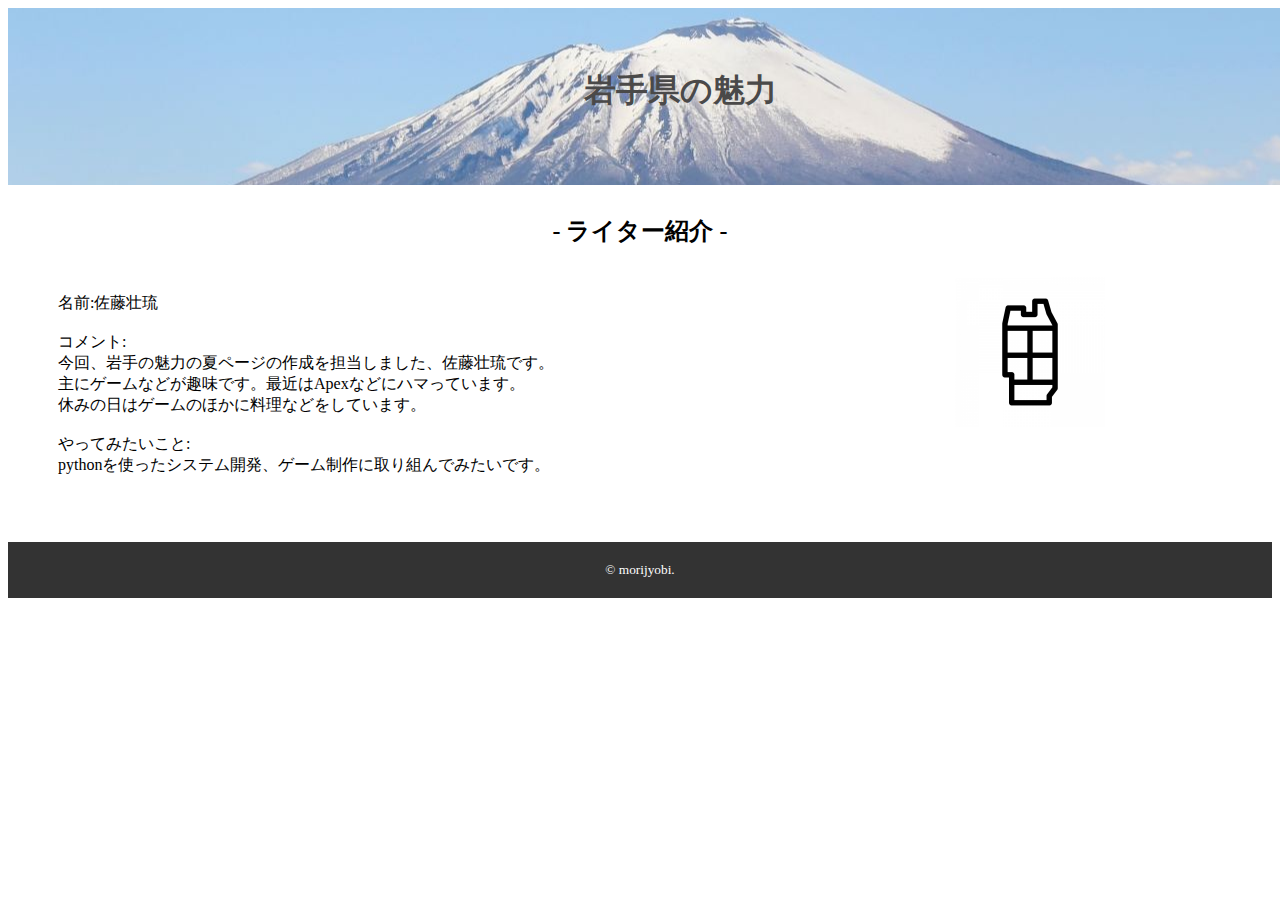
<file: writer2.html>
<!DOCTYPE html>
<html lang="ja">
<head>
    <meta charset="UTF-8">
    <meta http-equiv="X-UA-Compatible" content="IE=edge">
    <meta name="viewport" content="width=device-width, initial-scale=1.0">
    <title>岩手県の魅力</title>
    <link rel="stylesheet" type="text/css" href="css/style.css">
    <link href="https://cdn.jsdelivr.net/npm/bootstrap@5.0.2/dist/css/bootstrap.min.css" rel="stylesheet" integrity="sha384-EVSTQN3/azprG1Anm3QDgpJLIm9Nao0Yz1ztcQTwFspd3yD65VohhpuuCOmLASjC" crossorigin="anonymous">
    <link href="css/style.css" rel="stylesheet">
  </head>


<body>
    <header id="header">
      <h1>岩手県の魅力</h1>
      <!-- ハンバーガーメニュー部分 -->
      <div class="nav">
    
        <!-- ハンバーガーメニューの表示・非表示を切り替えるチェックボックス -->
        <input id="drawer_input" class="drawer_hidden" type="checkbox">
    
        <!-- ハンバーガーアイコン -->
        <label for="drawer_input" class="drawer_open"><span></span></label>
    
        <!-- メニュー -->
        <nav class="nav_content">
          <ul class="nav_list">
            <br>
            <br>
            <br>
            <br>
            <li><a href="index.html">ホーム</a></li>  
            <li><a href="article.html">春記事</a></li>
            <li><a href="article2.html">夏記事</a></li> 
            <li><a href="article3.html">秋記事</a></li> 
            <li><a href="article4.html">冬記事</a></li>  
            <li><a href="writer.html">ライター1</a></li>         
            <li><a href="writer2.html">ライター2</a></li>
            <li><a href="writer3.html">ライター3</a></li>
            <li><a href="writer4.html">ライター4</a></li> </ul>

          </nav>
   
      </div>
    </header>
    
      <main id="main">
          <h2>- ライター紹介 -</h2>

          <div class="contents wrapper">
            <article>
              <p>名前:佐藤壮琉<br><br>
                コメント:<br>
                今回、岩手の魅力の夏ページの作成を担当しました、佐藤壮琉です。<br>
                主にゲームなどが趣味です。最近はApexなどにハマっています。<br>
                休みの日はゲームのほかに料理などをしています。<br>
                <br>
                やってみたいこと:<br>
                pythonを使ったシステム開発、ゲーム制作に取り組んでみたいです。
            </p>
            </article>
            <aside>
              <img src="images/akita.jpg" height="150" width="150">
            </aside>
          </div>
      </main>

      <footer id="footer">
        <small>&copy; morijyobi.</small>
      </footer>

    <script src="https://cdn.jsdelivr.net/npm/bootstrap@5.0.2/dist/js/bootstrap.bundle.min.js"
    integrity="sha384-MrcW6ZMFYlzcLA8Nl+NtUVF0sA7MsXsP1UyJoMp4YLEuNSfAP+JcXn/tWtIaxVXM"
    crossorigin="anonymous"></script>
</body>
</html>
</file>
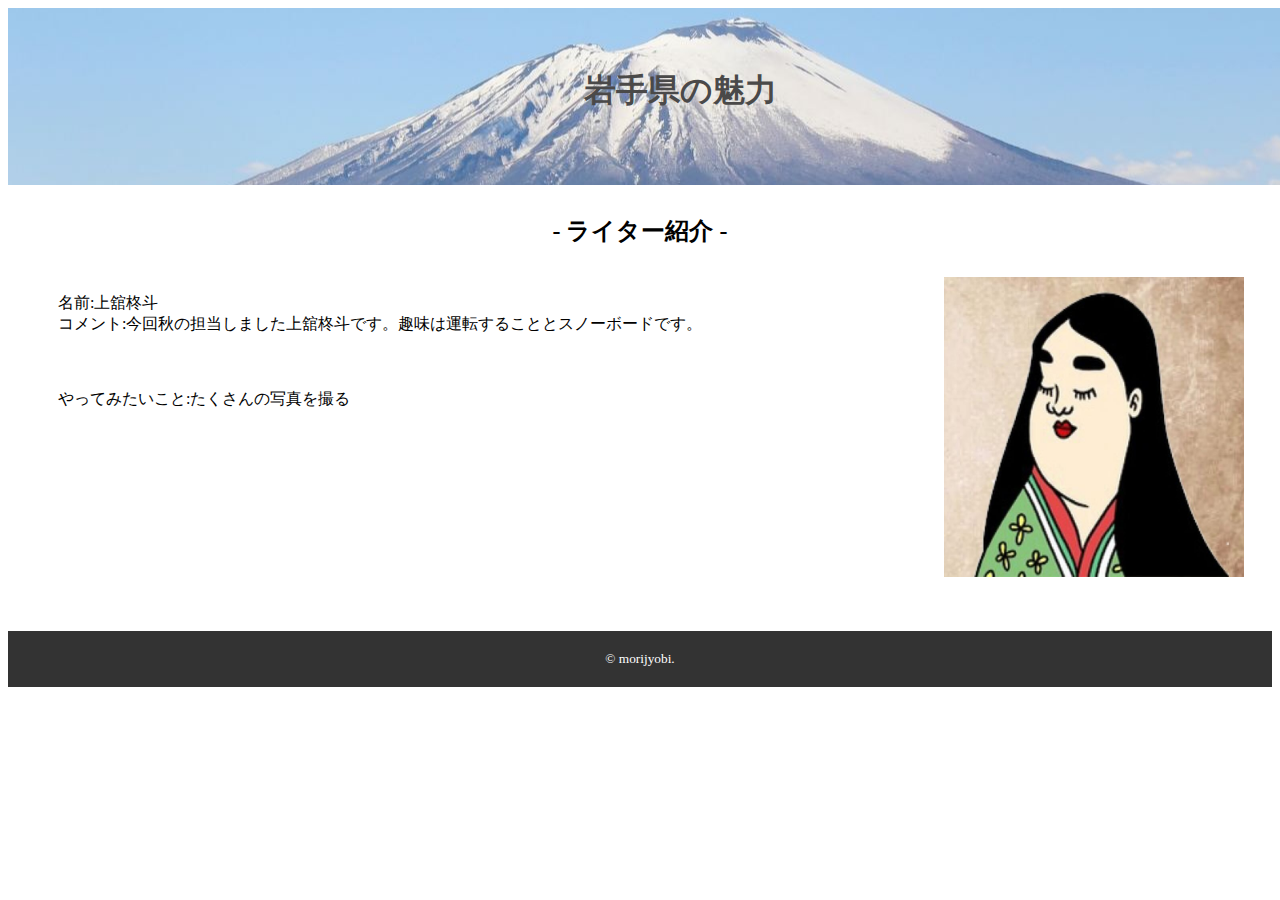
<file: writer3.html>
<!DOCTYPE html>
<html lang="ja">
<head>
    <meta charset="UTF-8">
    <meta http-equiv="X-UA-Compatible" content="IE=edge">
    <meta name="viewport" content="width=device-width, initial-scale=1.0">
    <title>岩手県の魅力</title>
    <link rel="stylesheet" type="text/css" href="css/style.css">
    <link href="https://cdn.jsdelivr.net/npm/bootstrap@5.0.2/dist/css/bootstrap.min.css" rel="stylesheet" integrity="sha384-EVSTQN3/azprG1Anm3QDgpJLIm9Nao0Yz1ztcQTwFspd3yD65VohhpuuCOmLASjC" crossorigin="anonymous">
    <link href="css/style.css" rel="stylesheet">
  </head>


<body>
    <header id="header">
      <h1>岩手県の魅力</h1>
      <!-- ハンバーガーメニュー部分 -->
      <div class="nav">
    
        <!-- ハンバーガーメニューの表示・非表示を切り替えるチェックボックス -->
        <input id="drawer_input" class="drawer_hidden" type="checkbox">
    
        <!-- ハンバーガーアイコン -->
        <label for="drawer_input" class="drawer_open"><span></span></label>
    
        <!-- メニュー -->
        <nav class="nav_content">
          <ul class="nav_list">
          <br>
          <br>
          <br>
          <br>
          <li><a href="index.html">ホーム</a></li>  
          <li><a href="article.html">春記事</a></li>
          <li><a href="article2.html">夏記事</a></li> 
          <li><a href="article3.html">秋記事</a></li> 
          <li><a href="article4.html">冬記事</a></li>  
          <li><a href="writer.html">ライター1</a></li>  
          <li><a href="writer2.html">ライター2</a></li>
          <li><a href="writer3.html">ライター3</a></li>
          <li><a href="writer4.html">ライター4</a></li></ul>
        </nav>
   
      </div>
    </header>
    
      <main id="main">
          <h2>- ライター紹介 -</h2>

          <div class="contents wrapper">
            <article>
              <p>名前:上舘柊斗<br>
                コメント:今回秋の担当しました上舘柊斗です。趣味は運転することとスノーボードです。<br>
                <br>
                <br>
                <br>
                やってみたいこと:たくさんの写真を撮る<br>
                <br>
                <br>
                <br>
                <br>
                
            </p>
            </article>
            <aside>
              <img src="images/ai (1).jpg" height="300" width="300">
            </aside>
          </div>
      </main>

      <footer id="footer">
        <small>&copy; morijyobi.</small>
      </footer>

    <script src="https://cdn.jsdelivr.net/npm/bootstrap@5.0.2/dist/js/bootstrap.bundle.min.js"
    integrity="sha384-MrcW6ZMFYlzcLA8Nl+NtUVF0sA7MsXsP1UyJoMp4YLEuNSfAP+JcXn/tWtIaxVXM"
    crossorigin="anonymous"></script>
</body>
</html>
</file>
<file: css/home.css>
@charset "UTF-8";
  
/* ここから下がハンバーガーメニューに関するCSS */
    
  /* チェックボックスを非表示にする */
  .drawer_hidden {
    display: none;
  }
  
  /* ハンバーガーアイコンの設置スペース */
  .drawer_open {
    display: flex;
    height: 10px;
    width: 1800px;
    justify-content: right;
    align-items: center;
    position: relative;
    z-index: 100;/* 重なり順を一番上にする */
    cursor: pointer;
  }
  
  /* ハンバーガーメニューのアイコン */
  .drawer_open span,
  .drawer_open span:before,
  .drawer_open span:after {
    content: '';
    display: block;
    height: 3px;
    width: 25px;
    border-radius: 3px;
    background: #333;
    transition: 0.5s;
    position: absolute;
  }
  
  /* 三本線の一番上の棒の位置調整 */
  .drawer_open span:before {
    bottom: 8px;
  }
  
  /* 三本線の一番下の棒の位置調整 */
  .drawer_open span:after {
    top: 8px;
  }
  
  /* アイコンがクリックされたら真ん中の線を透明にする */
  #drawer_input:checked ~ .drawer_open span {
    background: rgba(255, 255, 255, 0);
  }
  
  /* アイコンがクリックされたらアイコンが×印になように上下の線を回転 */
  #drawer_input:checked ~ .drawer_open span::before {
    bottom: 0;
    transform: rotate(45deg);
  }
  
  #drawer_input:checked ~ .drawer_open span::after {
    top: 0;
    transform: rotate(-45deg);
  }
    
  /* メニューのデザイン*/
  .nav_content {
    width: 30%;
    height: 100%;
    position: fixed;
    top: 0%;
    right: -30%; /* メニューを画面の外に飛ばす */
    z-index: 99;
    background: rgb(206, 203, 184);
    transition: .5s;
    text-align: center;
    padding-top: 20px;
  }
  
  
  /* メニュー黒ポチを消す */
  .nav_list {
    list-style: none;
  }
  
  /* アイコンがクリックされたらメニューを表示 */
  #drawer_input:checked ~ .nav_content {
    right: 0;/* メニューを画面に入れる */
  }


/*========= レイアウトのためのCSS ===============*/

h1{
  font-family :  sans-serif;
  font :size 2.0px;;
}

h2{
  font: size 2em;
  text-align: center;
  margin: 30px;
}
img {
  display: flex;
  max-width: 100%;
}
.wrapper {
  display: flex;
  max-width: 1100px;
  margin: 0 auto;
  padding: 0 4%;
}


small{
  color:#fff;
  display: block;
  text-align: center;
}

#header{
  width:100%;
  font-family :  sans-serif;
  background-image: url(../images/iwatesan.jpg);
  background-position: center;
  color:rgb(74, 73, 73);
  background-color: rgba(255, 255, 255, 0.7);
  text-align: center;
  padding: 40px;
}

nav{
  margin-top: 10px;
  text-align: center;
  background-color: #f3f3f3;
}
iframe {
  display: flex;
  width: 100%;
}
section{
  background-image: url(../images/bg_natural_mori.jpg);
 padding: 100px 30px;
}

p{
color: black;
font-family :  sans-serif;
font-size: 3rem;
}
.title{
  font-family :  sans-serif;
  font-size: 2.0px;
}
section:nth-child(2n){
  background:#f3f3f3; 
}
.kisetu{
    display: flex;
    justify-content: space-evenly;
  }
ul {
  display: grid;
  list-style: none;
  gap: 26px;
  grid-template-columns: repeat(auto-fit,minmax(150px,1fr));
  text-align: center;
}
map{
  display: flex;
  margin-right: auto;
  
}
/* ----- 魅力ページ ----- */
article {
  width: 74%;
  margin-left: 50px;
}

aside {
  width: 22%;
  margin-right: 50px;
}

.contents {
  display: flex;
  justify-content:space-between;
  margin-bottom: 50px;
}

/* ----- ライターページ -----*/

/*　---- フッター ---- */
#footer{
  margin-top: 10px;
  background:#333;
  padding:20px;
}
</file>
<file: css/style.css>
@charset "UTF-8";
  
/* ここから下がハンバーガーメニューに関するCSS */
    
  /* チェックボックスを非表示にする */
  .drawer_hidden {
    display: none;
  }
  
  /* ハンバーガーアイコンの設置スペース */
  .drawer_open {
    display: flex;
    height: 10px;
    width: 1800px;
    justify-content: right;
    align-items: center;
    position: relative;
    z-index: 100;/* 重なり順を一番上にする */
    cursor: pointer;
  }
  
  /* ハンバーガーメニューのアイコン */
  .drawer_open span,
  .drawer_open span:before,
  .drawer_open span:after {
    content: '';
    display: block;
    height: 3px;
    width: 25px;
    border-radius: 3px;
    background: #333;
    transition: 0.5s;
    position: absolute;
  }
  
  /* 三本線の一番上の棒の位置調整 */
  .drawer_open span:before {
    bottom: 8px;
  }
  
  /* 三本線の一番下の棒の位置調整 */
  .drawer_open span:after {
    top: 8px;
  }
  
  /* アイコンがクリックされたら真ん中の線を透明にする */
  #drawer_input:checked ~ .drawer_open span {
    background: rgba(255, 255, 255, 0);
  }
  
  /* アイコンがクリックされたらアイコンが×印になように上下の線を回転 */
  #drawer_input:checked ~ .drawer_open span::before {
    bottom: 0;
    transform: rotate(45deg);
  }
  
  #drawer_input:checked ~ .drawer_open span::after {
    top: 0;
    transform: rotate(-45deg);
  }
    
  /* メニューのデザイン*/
  .nav_content {
    width: 30%;
    height: 100%;
    position: fixed;
    top: 0%;
    right: -30%; /* メニューを画面の外に飛ばす */
    z-index: 99;
    background: rgb(206, 203, 184);
    transition: .5s;
    text-align: center;
    padding-top: 20px;
  }
  
  
  /* メニュー黒ポチを消す */
  .nav_list {
    list-style: none;
  }
  
  /* アイコンがクリックされたらメニューを表示 */
  #drawer_input:checked ~ .nav_content {
    right: 0;/* メニューを画面に入れる */
  }


/*========= レイアウトのためのCSS ===============*/

h1{
  font: size 2.0px;;
}

h2{
  font: size 2em;
  text-align: center;
  margin: 30px;
}


small{
  color:#fff;
  display: block;
  text-align: center;
}

#header{
  width:100%;
  background-image: url(../images/iwatesan.jpg);
  background-position: center;
  color:rgb(74, 73, 73);
  background-color: rgba(255, 255, 255, 0.7);
  text-align: center;
  padding: 40px;
}

nav{
  margin-top: 10px;
  text-align: center;
  background-color: #f3f3f3;
}

section{
 padding: 100px 30px;
}

section:nth-child(2n){
  background:#f3f3f3; 
}

ul {
  display: grid;
  gap: 26px;
  grid-template-columns: repeat(auto-fit,minmax(150px,1fr));
  text-align: center;
}

/* ----- 魅力ページ ----- */
article {
  width: 74%;
  margin-left: 50px;
}

aside {
  width: 22%;
  margin-right: 50px;
}

.contents {
  display: flex;
  justify-content:space-between;
  margin-bottom: 50px;
}

/* ----- ライターページ -----*/

/*　---- フッター ---- */
#footer{
  margin-top: 10px;
  background:#333;
  padding:20px;
}
</file>
